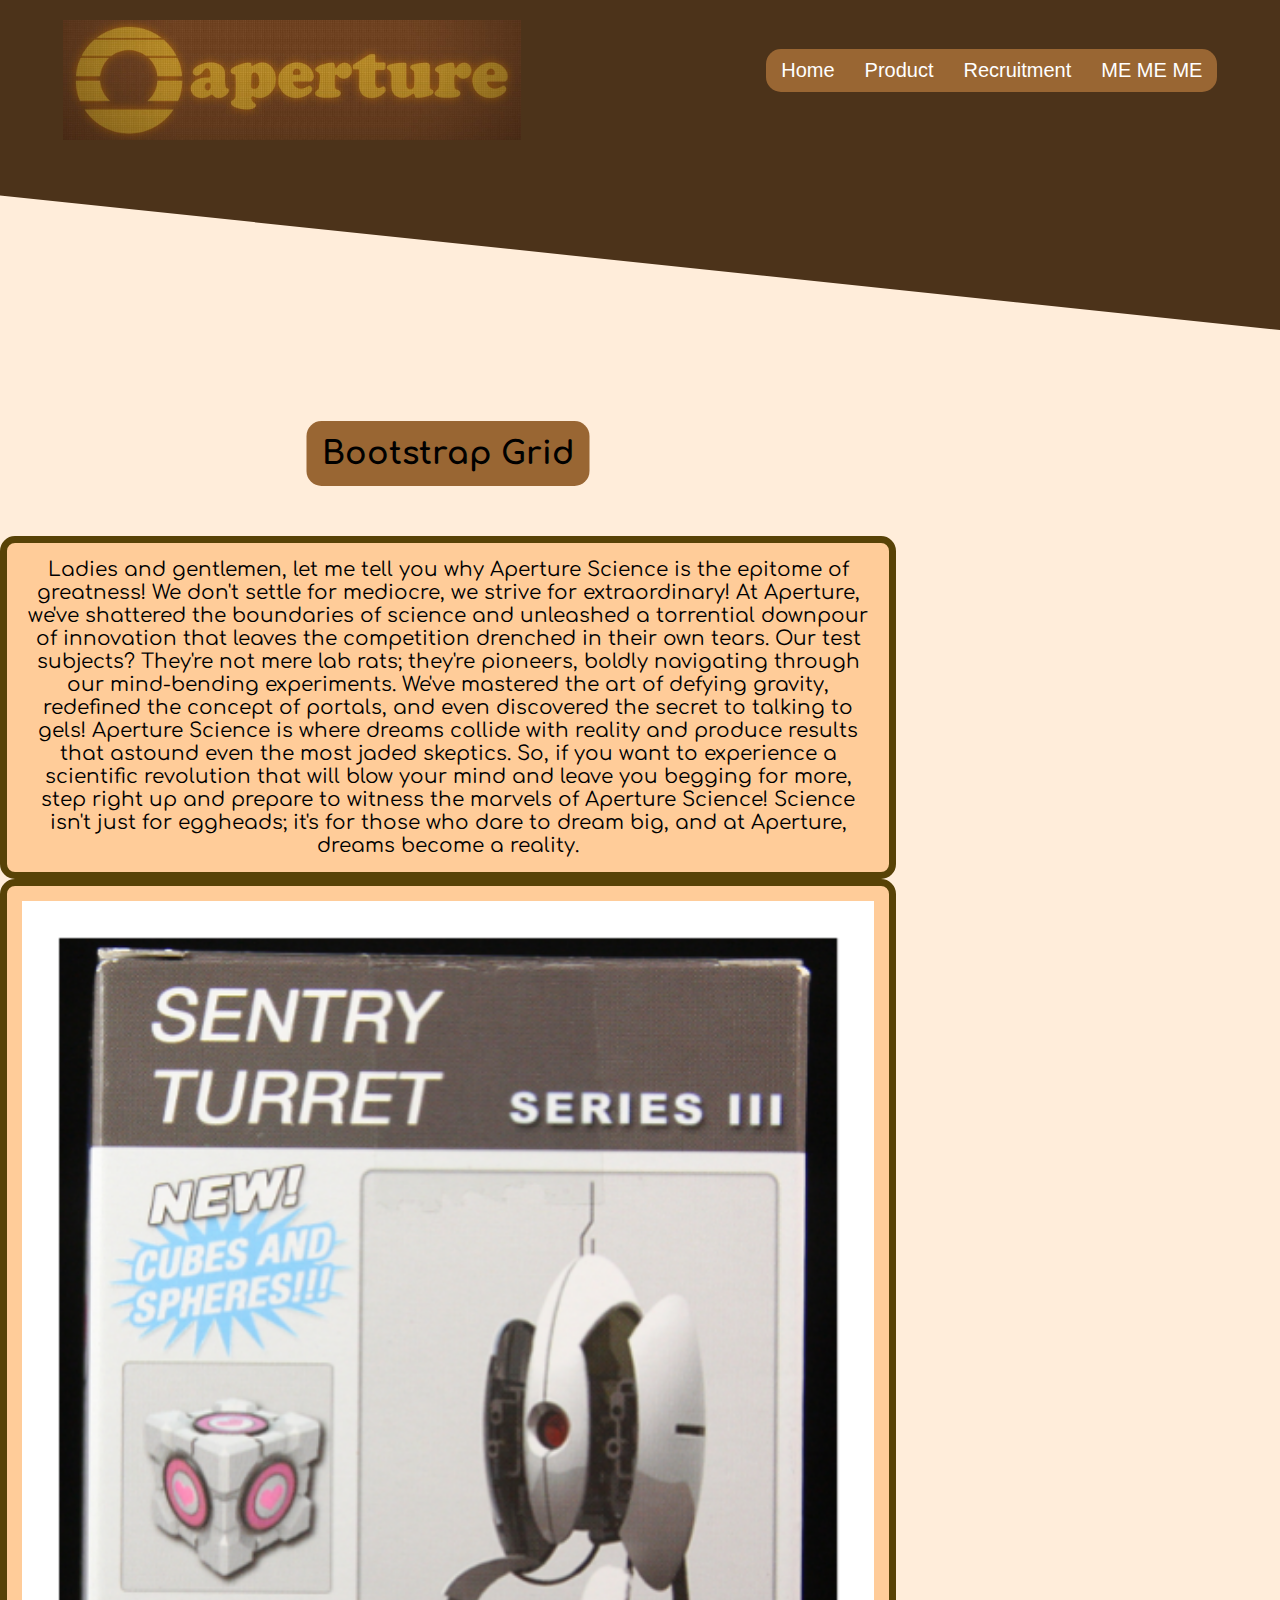
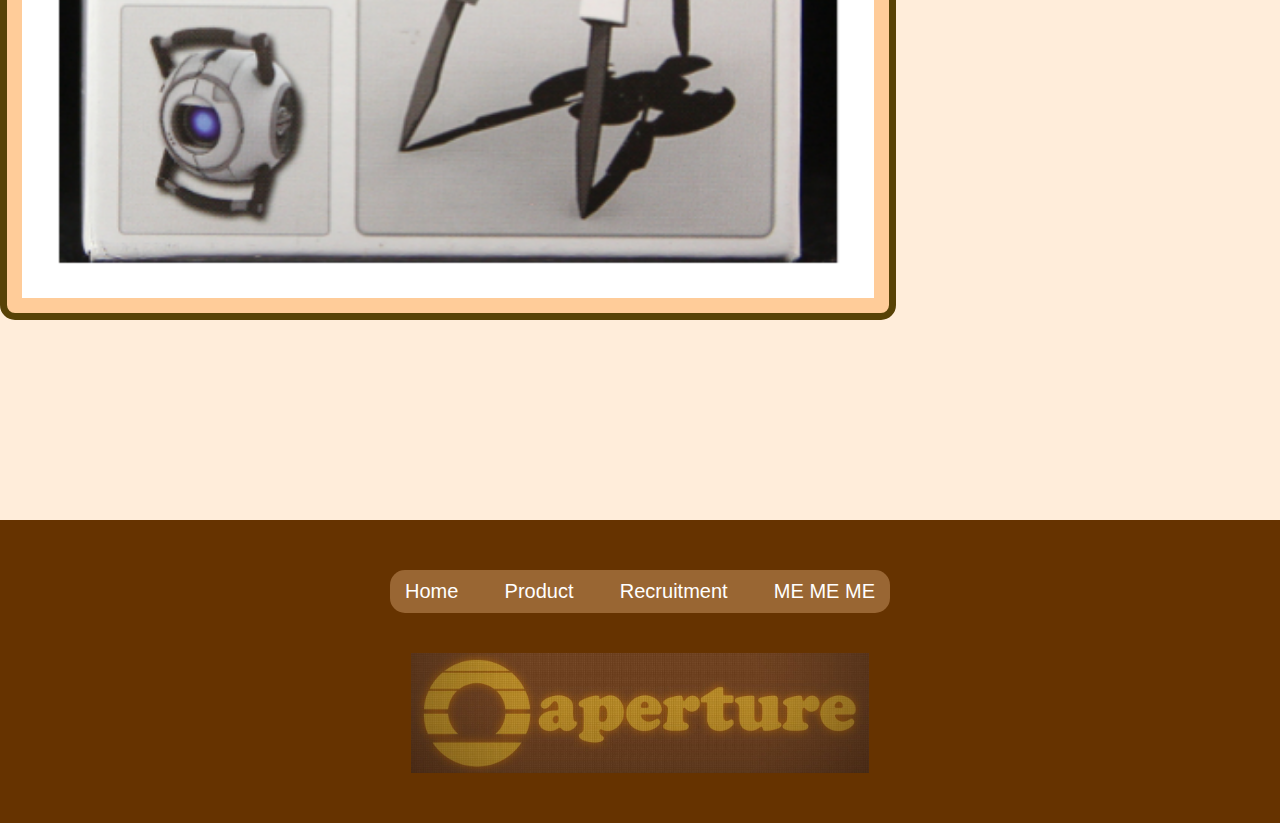
<file: index.html>
<html lang="en">

    <head>
        <meta charset="UTF-8">
        <meta http-equiv="X-UA-Compatible" content="IE=edge">
        <meta name="viewport" content="width=device-width, initial-scale=1.0">
        <title>Aperture Science Labratories</title>
        <link href="https://cdn.jsdelivr.net/npm/bootstrap@5.3.0-alpha3/dist/css/bootstrap.min.css" rel="stylesheet" integrity="sha384-KK94CHFLLe+nY2dmCWGMq91rCGa5gtU4mk92HdvYe+M/SXH301p5ILy+dN9+nJOZ" crossorigin="anonymous">    
        <link rel="preconnect" href="https://fonts.googleapis.com">
        <link rel="preconnect" href="https://fonts.gstatic.com" crossorigin>
        <link href="https://fonts.googleapis.com/css2?family=Comfortaa:wght@300&display=swap" rel="stylesheet">

        <link rel="stylesheet" href="css_orgiansed/supercool.css">
        <link rel="stylesheet" href="css_orgiansed/product.css">
        <link rel="stylesheet" href="css_orgiansed/responsive.css">


        <link rel="icon" type="image/x-icon" href="img/aperture.png">
        <!-- https://theportalwiki.com/wiki/Aperture_Science -->

        <style>
            .header {
               text-align: center;
               width: 500px; 
               background-color: blue;
               margin: 0;
               padding: 0;
            }

            .headerelement {
                background-color: black;
                margin: 0;
                padding: 0;
            }            
        </style>
    </head>
    

    <body>
        <div class="skewed-header">
            <div class="header-bg" style="background-color: #996633;"></div>
    
            <div class="skewed-header-wrapper">
                <div class="skewed-header-content">
                    <div class="heading-wrapper">
                        <img src="img/aperturelogo.jpg" height="120px" alt="Logo">
                    </div>
    
                    <div class="links-wrapper">
                        <div class="nav-link">
                            <a href="index.html">Home</a>
                        </div>
                        <div class="nav-link">
                            <a href="product.html">Product</a>
                        </div>
    
                        <div class="nav-link">
                            <a href="recrutment.html">Recruitment</a>
                        </div>
                        
                        <div class="nav-link">
                            <a href="cave.html">ME ME ME</a>
                            
                        </div>
                    </div>
                </div>
            </div>
        </div>

        <div class="container-fluid articles">
            <h1 class="article-header">Bootstrap Grid</h1>
            <div class="row">
                <div class="col">
                    <article class="article">
                        Ladies and gentlemen, let me tell you why Aperture Science is the epitome of greatness! We don't settle for mediocre, we strive for extraordinary! At Aperture, we've shattered the boundaries of science and unleashed a torrential downpour of innovation that leaves the competition drenched in their own tears. Our test subjects? They're not mere lab rats; they're pioneers, boldly navigating through our mind-bending experiments. We've mastered the art of defying gravity, redefined the concept of portals, and even discovered the secret to talking to gels! Aperture Science is where dreams collide with reality and produce results that astound even the most jaded skeptics. So, if you want to experience a scientific revolution that will blow your mind and leave you begging for more, step right up and prepare to witness the marvels of Aperture Science! Science isn't just for eggheads; it's for those who dare to dream big, and at Aperture, dreams become a reality.                    </article>
                </div>
                <div class="col">
                    <article class="article">
                        <img src="img/APUTRER SCIENCE - Page 1.png" alt="">
                    </article>
                </div>
            </div>

        </div>

		<footer>
			<div class="bottom_nav_bar">
				<div class="links-wrapper">
					<div class="nav-link">
						<a href="index.html">Home</a>
					</div>
					<div class="nav-link">
						<a href="product.html">Product</a>
					</div>

					<div class="nav-link">
						<a href="#">Recruitment</a>
					</div>
					
					<div class="nav-link">
						<a href="#">ME ME ME</a>
					</div>
				</div>
				
			</div>
            <div class="logo">
				<img src="img/aperturelogo.jpg" height="120px" alt="logo">
			</div>
		</footer>

        </body>



    <script src="https://cdn.jsdelivr.net/npm/bootstrap@5.3.0-alpha3/dist/js/bootstrap.bundle.min.js" integrity="sha384-ENjdO4Dr2bkBIFxQpeoTz1HIcje39Wm4jDKdf19U8gI4ddQ3GYNS7NTKfAdVQSZe" crossorigin="anonymous"></script>
</html>
</file>
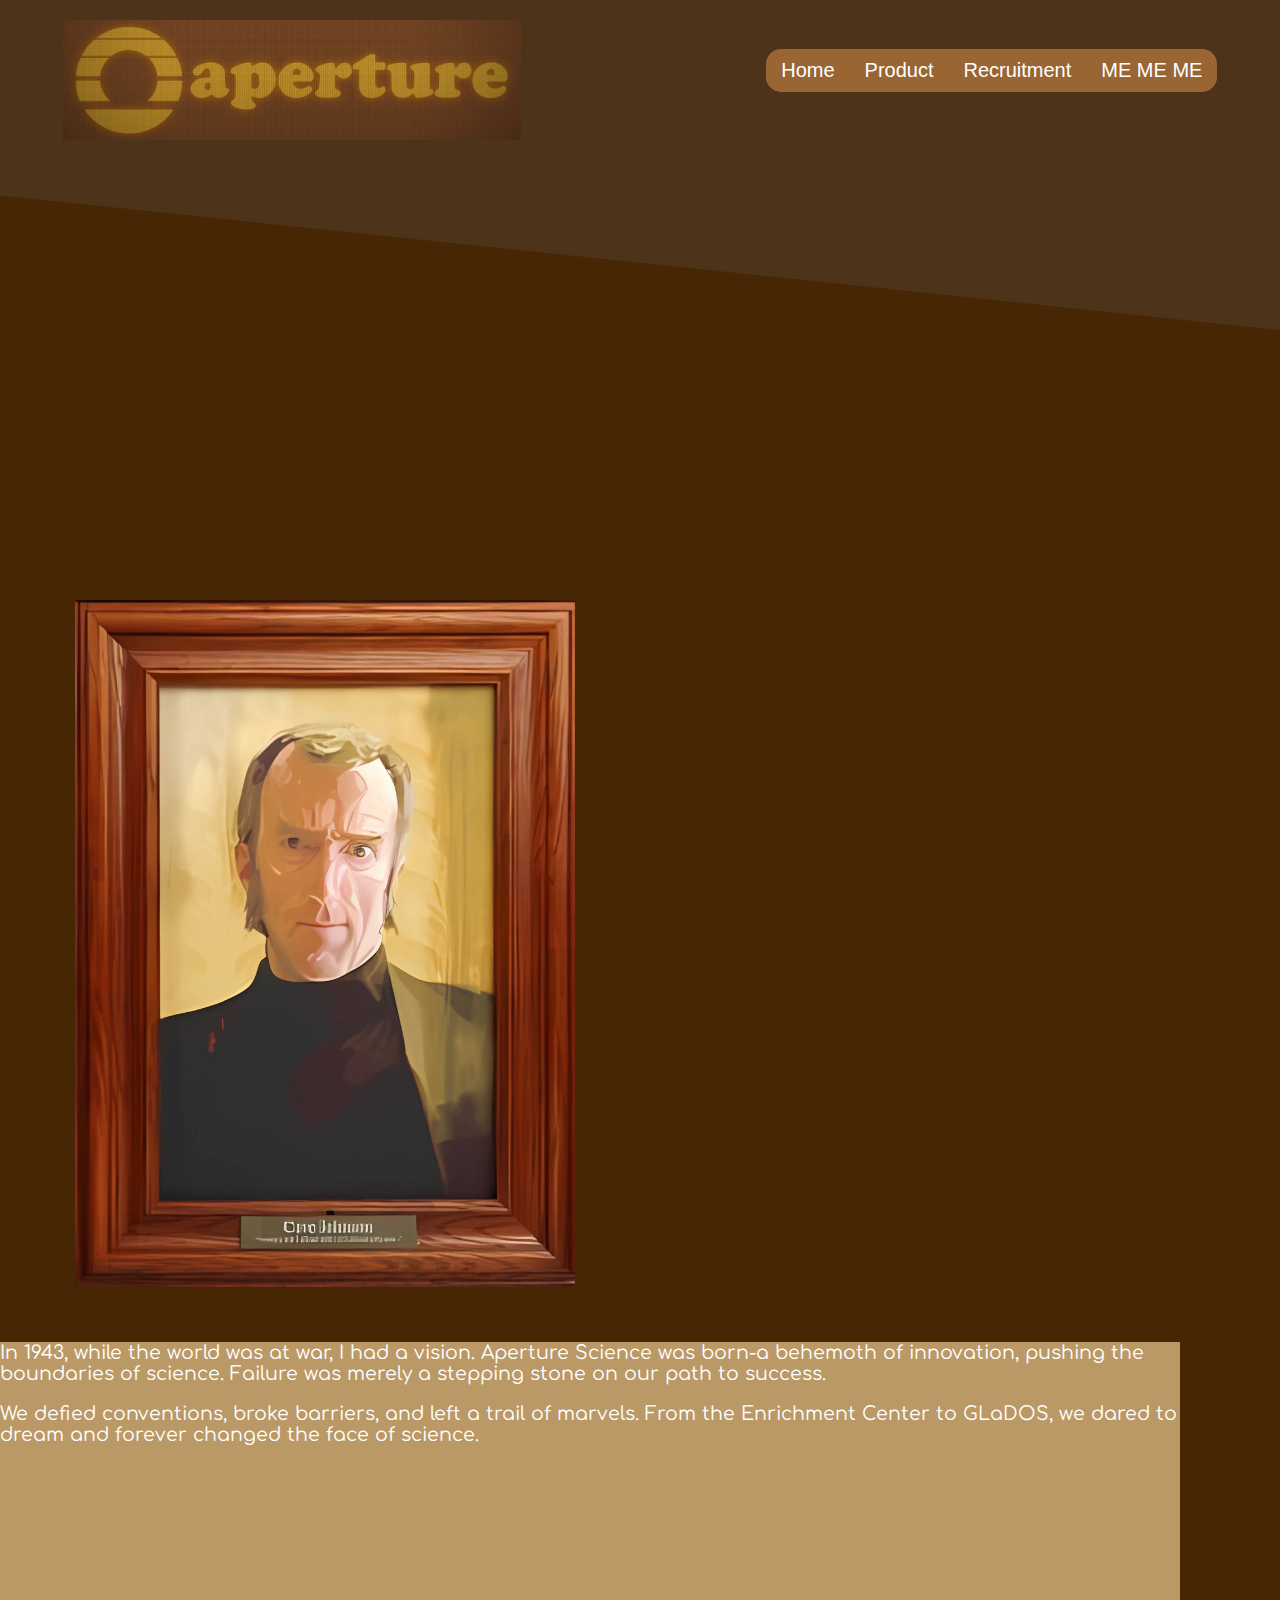
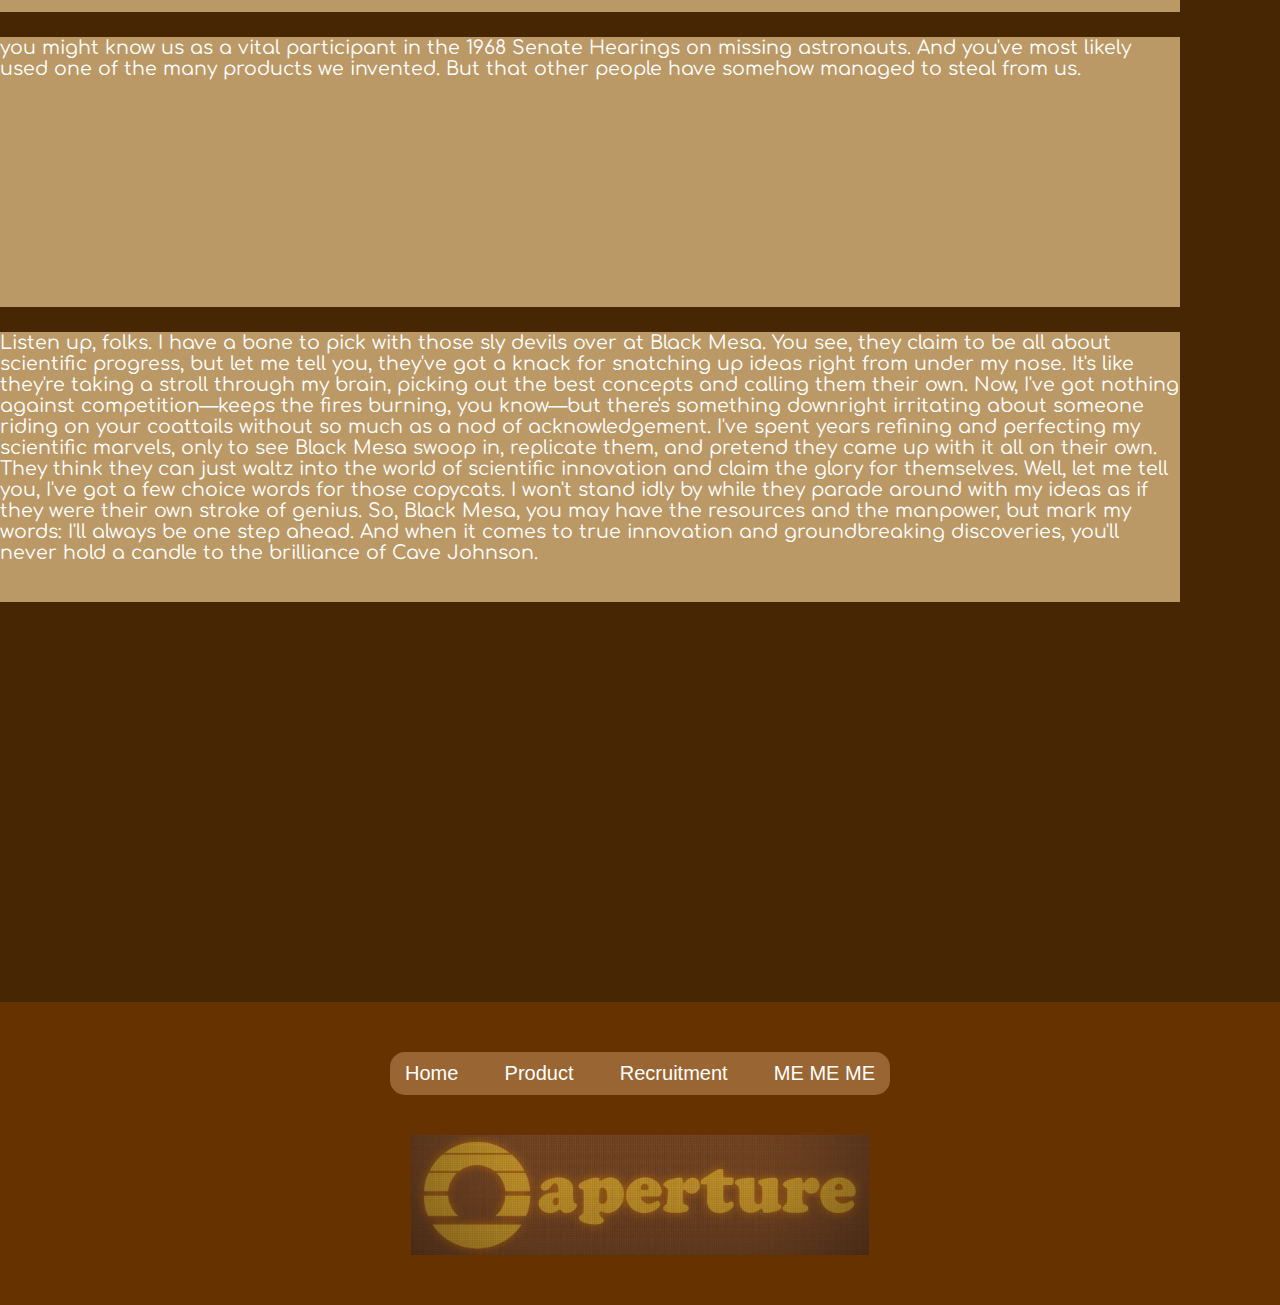
<file: cave.html>
<html lang="en">

<head>
  <meta charset="UTF-8">
  <meta http-equiv="X-UA-Compatible" content="IE=edge">
  <meta name="viewport" content="width=device-width, initial-scale=1.0">
  <title>Aperture Science Labratories</title>
  <meta name="author" content="Andrew Saunders">
  <link rel="preconnect" href="https://fonts.googleapis.com">
  <link rel="preconnect" href="https://fonts.gstatic.com" crossorigin>
  <link href="https://fonts.googleapis.com/css2?family=Comfortaa:wght@300&display=swap" rel="stylesheet">
  <link rel="icon" type="image/x-icon" href="img/aperture.png">

  <link href="https://cdn.jsdelivr.net/npm/bootstrap@5.3.0-alpha3/dist/css/bootstrap.min.css" rel="stylesheet"
    integrity="sha384-KK94CHFLLe+nY2dmCWGMq91rCGa5gtU4mk92HdvYe+M/SXH301p5ILy+dN9+nJOZ" crossorigin="anonymous">

  <link rel="stylesheet" href="css_orgiansed/supercool.css">
  <link rel="stylesheet" href="css_orgiansed/product.css">
  <link rel="stylesheet" href="css_orgiansed/responsive.css">
</head>


<body class="cavecolor">

  <header>


    <div class="skewed-header">
      <div class="header-bg" style="background-color: #996633;"></div>
  
      <div class="skewed-header-wrapper">

        <div class="skewed-header-content">

          <div class="heading-wrapper">
            <img src="img/aperturelogo.jpg" height="120px" alt="Logo">
          </div>
  
          <div class="links-wrapper">

            <div class="nav-link">
              <a href="index.html">Home</a>
            </div>

            <div class="nav-link">
              <a href="product.html">Product</a>
            </div>

            <div class="nav-link">
              <a href="recrutment.html">Recruitment</a>
            </div>
            
            <div class="nav-link">
              <a href="cave.html">ME ME ME</a>
            </div>

          </div>

        </div>
      </div>
    </div>
    
  </header>

  
  <div style="margin: 0px 0px 400px 0px;">
    <div class="row">
      <div class="col-1"></div>
      <div class="col">
        <img class="caveportrate" src="img/cave (1).jpg" alt="cave johnson">
      </div>
      <div class="col">
        <div class="cavetextdiv">
          <p>In 1943, while the world was at war, I had a vision. Aperture Science was born-a behemoth of innovation, pushing the boundaries of science. Failure was merely a stepping stone on our path to success.</p>
          <p>We defied conventions, broke barriers, and left a trail of marvels. From the Enrichment Center to GLaDOS, we dared to dream and forever changed the face of science.</p>
        </div>
        <div class="cavetextdiv">
          <p> you might know us as a vital participant in the 1968 Senate Hearings on missing astronauts. And you've most likely used one of the many products we invented. But that other people have somehow managed to steal from us.</p>
        </div>
        <div class="cavetextdiv">
          <p>Listen up, folks. I have a bone to pick with those sly devils over at Black Mesa. You see, they claim to be all about scientific progress, but let me tell you, they've got a knack for snatching up ideas right from under my nose. It's like they're taking a stroll through my brain, picking out the best concepts and calling them their own.

            Now, I've got nothing against competition—keeps the fires burning, you know—but there's something downright irritating about someone riding on your coattails without so much as a nod of acknowledgement. I've spent years refining and perfecting my scientific marvels, only to see Black Mesa swoop in, replicate them, and pretend they came up with it all on their own.
            
            They think they can just waltz into the world of scientific innovation and claim the glory for themselves. Well, let me tell you, I've got a few choice words for those copycats. I won't stand idly by while they parade around with my ideas as if they were their own stroke of genius.
            
            So, Black Mesa, you may have the resources and the manpower, but mark my words: I'll always be one step ahead. And when it comes to true innovation and groundbreaking discoveries, you'll never hold a candle to the brilliance of Cave Johnson.</p>
        </div>
      </div>
      <div class="col-1"></div>
    </div>
  </div>
  <footer>

			<div class="bottom_nav_bar">

				<div class="links-wrapper">

					<div class="nav-link">
						<a href="index.html">Home</a>
					</div>

					<div class="nav-link">
						<a href="product_page.html">Product</a>
					</div>

					<div class="nav-link">
						<a href="recrutment.html">Recruitment</a>
					</div>
					
					<div class="nav-link">
						<a href="cave.html">ME ME ME</a>
					</div>

				</div>

				

			</div>
			<div class="logo">

				<img src="img/aperturelogo.jpg" height="120px" alt="Logo">

			</div>
		</footer>
</body>



<script src="https://cdn.jsdelivr.net/npm/bootstrap@5.3.0-alpha3/dist/js/bootstrap.bundle.min.js"
  integrity="sha384-ENjdO4Dr2bkBIFxQpeoTz1HIcje39Wm4jDKdf19U8gI4ddQ3GYNS7NTKfAdVQSZe" crossorigin="anonymous"></script>

</html>
</file>
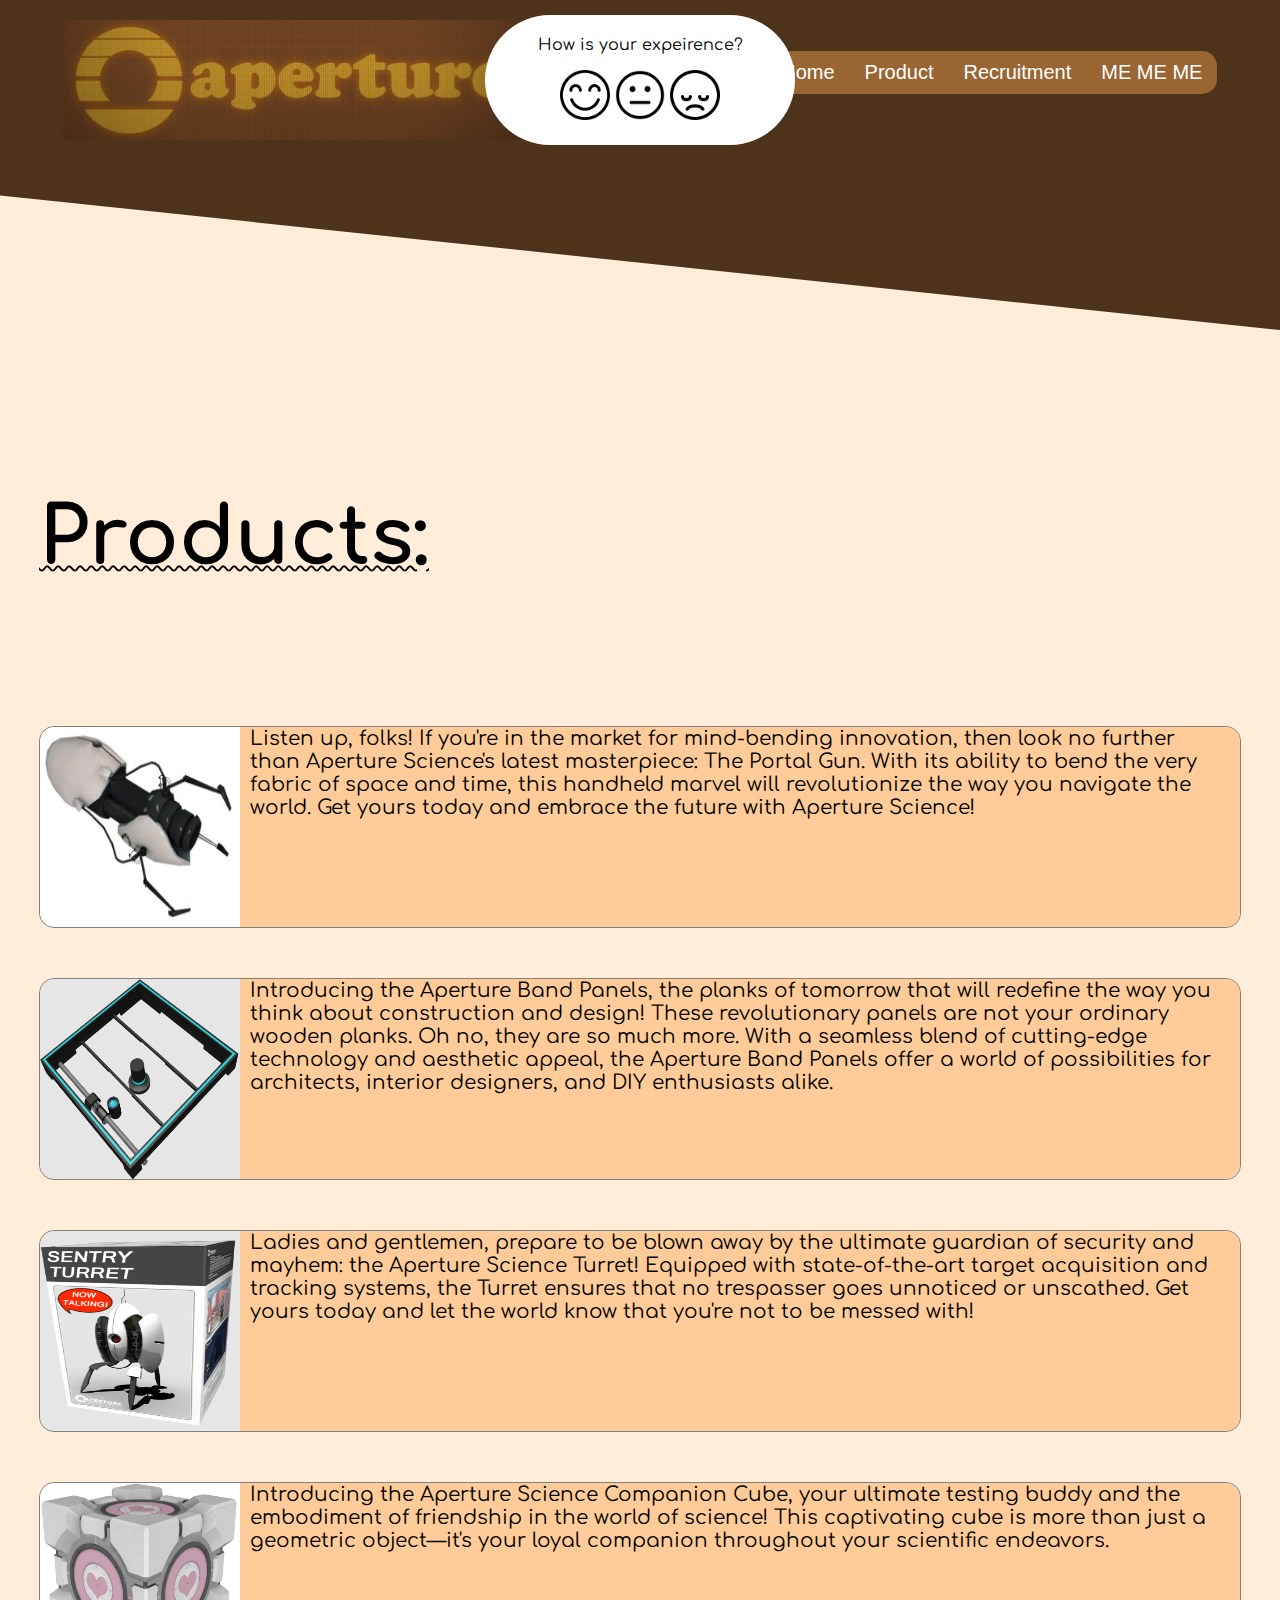
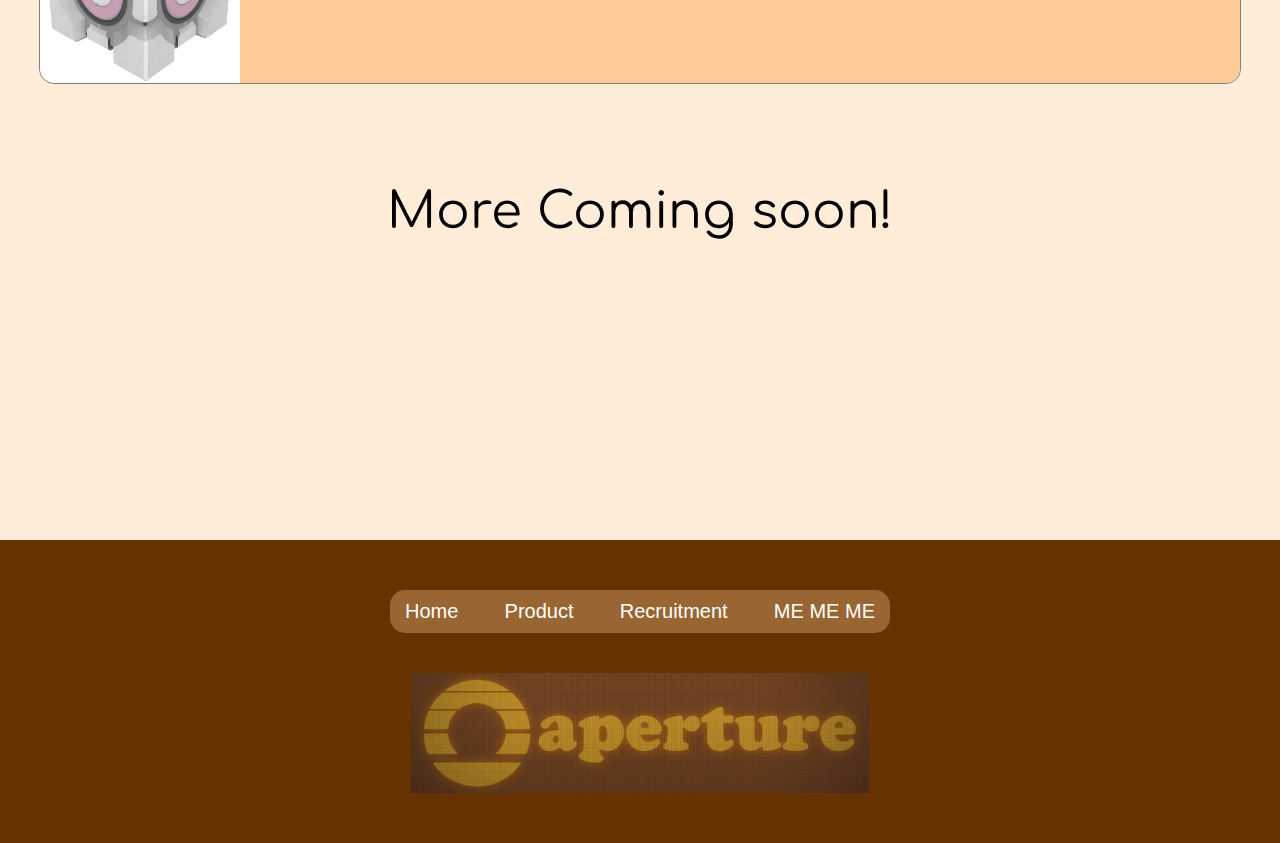
<file: product.html>
<!doctype html>
<html lang="en">
	<head>
		<meta charset="UTF-8">
		<title>Product</title>
		<meta http-equiv="X-UA-Compatible" content="IE=edge chrome=1">
		<meta name="viewport" content="width=device-width, initial-scale=1.0">

        <link href="https://cdn.jsdelivr.net/npm/bootstrap@5.3.0-alpha3/dist/css/bootstrap.min.css" rel="stylesheet" integrity="sha384-KK94CHFLLe+nY2dmCWGMq91rCGa5gtU4mk92HdvYe+M/SXH301p5ILy+dN9+nJOZ" crossorigin="anonymous">
        <link rel="preconnect" href="https://fonts.googleapis.com">
        <link rel="preconnect" href="https://fonts.gstatic.com" crossorigin>
        <link href="https://fonts.googleapis.com/css2?family=Comfortaa:wght@300&display=swap" rel="stylesheet">
		<link rel="icon" type="image/x-icon" href="img/aperture.png">
		 
		<link rel="stylesheet" href="css_orgiansed/supercool.css">
		<link rel="stylesheet" href="css_orgiansed/product.css"> 
		<link rel="stylesheet" href="css_orgiansed/responsive.css">
		<script src="javascript/javascript.js" defer></script>

		<!-- https://www.color-hex.com/color-palette/3045 -->
    </head>
    <body>
		<header>


			<div class="skewed-header">
				<div class="header-bg" style="background-color: #996633;"></div>
		
				<div class="skewed-header-wrapper">

					<div class="skewed-header-content">

						<div class="heading-wrapper">
							<img src="img/aperturelogo.jpg" height="120px" alt="Logo">
						</div>
		
						<div class="links-wrapper">

							<div class="nav-link">
								<a href="index.html">Home</a>
							</div>

							<div class="nav-link">
								<a href="product.html">Product</a>
							</div>

							<div class="nav-link">
								<a href="recrutment.html">Recruitment</a>
							</div>
							
							<div class="nav-link">
								<a href="cave.html">ME ME ME</a>
							</div>

						</div>

					</div>
				</div>
			</div>
			<div class="emotionArea container-fluid">
				<p> How is your expeirence? </p>

				<button style="all: unset; cursor: pointer;" onclick="response('happy')">
					<img src="img/003-happiness.png" alt="neutral" width="50">
				</button>

				<button style="all: unset; cursor: pointer;" onclick="response('neutral')">
					<img src="img/001-neutral-face.png" alt="neutral" width="50">
				</button>

				<button style="all: unset; cursor: pointer;" onclick="response('sad')">
					<img src="img/002-upset.png" alt="upset" width="50">
				</button>
				
			</div>
		</header>
		
		<main>

			<section>

				<h1 id="pro"> Products: </h1>

				<div class="products">
					<img src="img/Portal Gun.png" alt="Portal Gun">
						
					<div class="description">
						<p>Listen up, folks! If you're in the market for mind-bending innovation, then look no further than Aperture Science's latest masterpiece: The Portal Gun. With its ability to bend the very fabric of space and time, this handheld marvel will revolutionize the way you navigate the world. Get yours today and embrace the future with Aperture Science!</p>
					</div>
				</div>

				<div class="products">
					<img src="img/Panel.png" alt="Panel">

						
					<div class="description">
						<p>Introducing the Aperture Band Panels, the planks of tomorrow that will redefine the way you think about construction and design! These revolutionary panels are not your ordinary wooden planks. Oh no, they are so much more. With a seamless blend of cutting-edge technology and aesthetic appeal, the Aperture Band Panels offer a world of possibilities for architects, interior designers, and DIY enthusiasts alike.</p>
					</div>
				</div>

				<div class="products">

					<img src="img/Turret.png" alt="Turret">

						
					<div class="description">
						<p>Ladies and gentlemen, prepare to be blown away by the ultimate guardian of security and mayhem: the Aperture Science Turret! Equipped with state-of-the-art target acquisition and tracking systems, the Turret ensures that no trespasser goes unnoticed or unscathed. Get yours today and let the world know that you're not to be messed with!</p>
					</div>

				</div>

				<div class="products">
					<img src="img/WeightedCompanionCube.png" alt="Weighted Companion Cube">
						
					<div class="description">
						<p>Introducing the Aperture Science Companion Cube, your ultimate testing buddy and the embodiment of friendship in the world of science! This captivating cube is more than just a geometric object—it's your loyal companion throughout your scientific endeavors.</p>
					</div>
				</div>

				<div class="More-coming">
					<p>More Coming soon!</p>
				</div>

			</section>

		</main>

		<footer>

			<div class="bottom_nav_bar">

				<div class="links-wrapper">

					<div class="nav-link">
						<a href="index.html">Home</a>
					</div>

					<div class="nav-link">
						<a href="product_page.html">Product</a>
					</div>

					<div class="nav-link">
						<a href="recrutment.html">Recruitment</a>
					</div>
					
					<div class="nav-link">
						<a href="cave.html">ME ME ME</a>
					</div>

				</div>

				

			</div>
			<div class="logo">

				<img src="img/aperturelogo.jpg" alt="Logo">

			</div>
		</footer>

    </body>
</html>
</file>
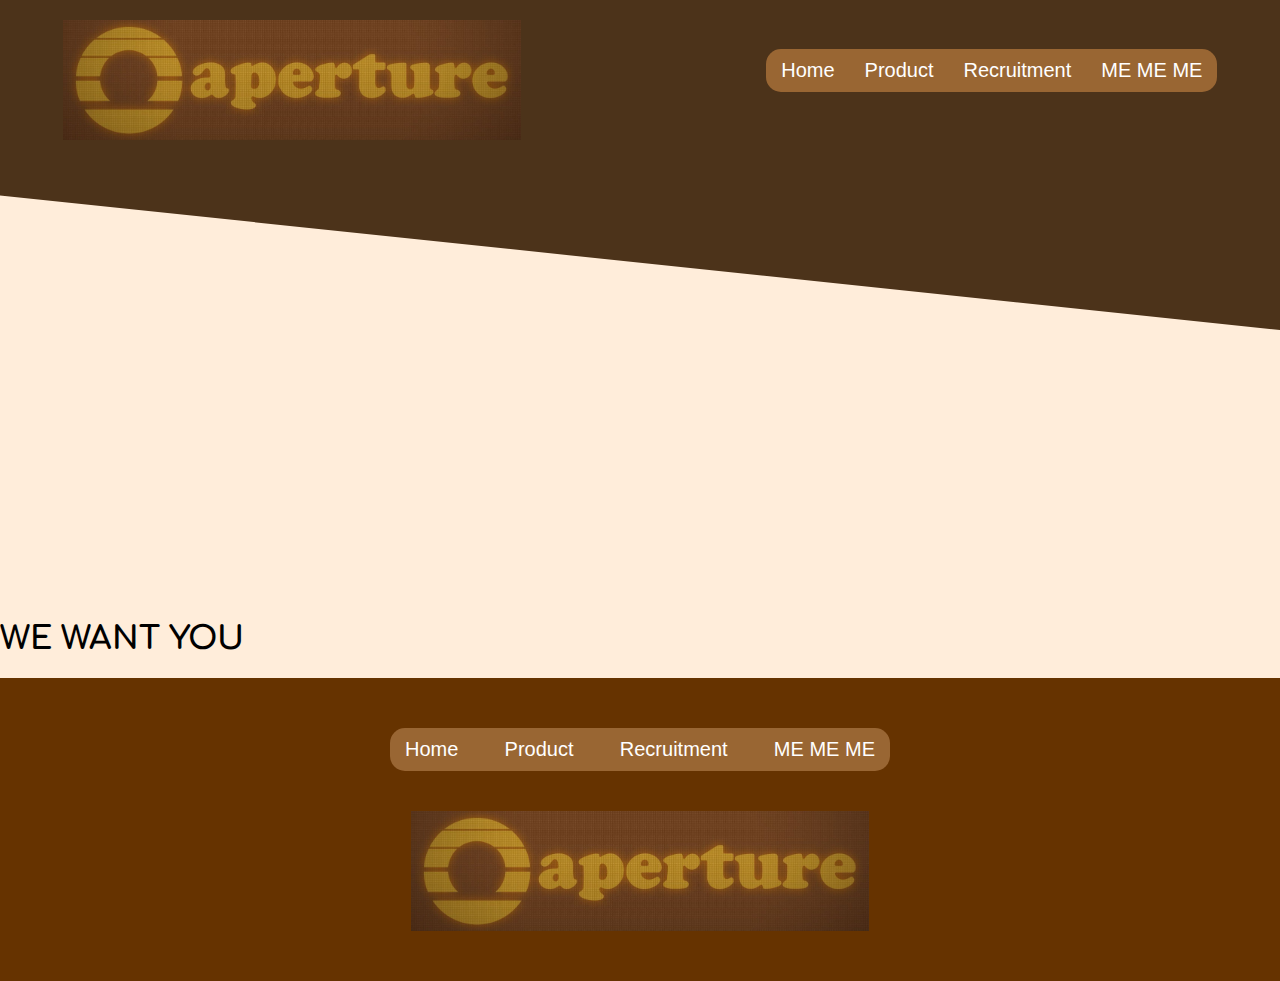
<file: recrutment.html>
<html lang="en">

<head>
  <meta charset="UTF-8">
  <meta http-equiv="X-UA-Compatible" content="IE=edge">
  <meta name="viewport" content="width=device-width, initial-scale=1.0">
  <title>Aperture Science Labratories</title>
  <meta name="author" content="Andrew Saunders">
  <link rel="preconnect" href="https://fonts.googleapis.com">
  <link rel="preconnect" href="https://fonts.gstatic.com" crossorigin>
  <link href="https://fonts.googleapis.com/css2?family=Comfortaa:wght@300&display=swap" rel="stylesheet">

  <link href="https://cdn.jsdelivr.net/npm/bootstrap@5.3.0-alpha3/dist/css/bootstrap.min.css" rel="stylesheet"
    integrity="sha384-KK94CHFLLe+nY2dmCWGMq91rCGa5gtU4mk92HdvYe+M/SXH301p5ILy+dN9+nJOZ" crossorigin="anonymous">

  <link rel="stylesheet" href="css_orgiansed/supercool.css">
   <link rel="stylesheet" href="css_orgiansed/product.css">
   <link rel="stylesheet" href="css_orgiansed/responsive.css">
 
</head>

<body>
    <header>
        <div class="skewed-header">
            <div class="header-bg" style="background-color: #996633;"></div>
    
            <div class="skewed-header-wrapper">
                <div class="skewed-header-content">
                    <div class="heading-wrapper">
                        <img src="img/aperturelogo.jpg" height="120px" alt="Logo">
                    </div>
    
                    <div class="links-wrapper">
                        <div class="nav-link">
                            <a href="index.html">Home</a>
                        </div>

                        <div class="nav-link">
                            <a href="product_page.html">Product</a>
                        </div>

                        <div class="nav-link">
                            <a href="recrutment.html">Recruitment</a>
                        </div>
                        
                        <div class="nav-link">
                            <a href="cave.html">ME ME ME</a>
                        </div>
                    </div>
                </div>
            </div>
        </div>
    </header>
    
    <div>
        <h1>WE WANT YOU</h1>
    </div>

    <script>


        var yes = prompt("WILL YOU JOIN US AT APURTURE SCINEC")
        yippe()
        function yippe(){
            if(yes == "yes" || yes == "y" || yes == "YES"){
                alert("CONGRATUATIONS, YOU HAVE BEEN SELECTED TO JOIN APUTER SCINECES TESTING DEPARTMENT!!")
                alert("when you have finished the testing you will be givin 60$")
                alert("cash")
            }
            else if(yes == "no" || yes == "NO" || yes == "n"){
                yes = prompt("are you sure")
                if(yes == "no" || yes == "NO" || yes == "n"){
                alert("CONGRATUATIONS, YOU HAVE BEEN SELECTED TO JOIN APUTER SCINECES TESTING DEPARTMENT!!")
                alert("when you have finished the testing you will be givin 60$")
                alert("cash")
            }
                else if(yes == "yes" || yes == "y" || yes == "YES"){
            }
                else{
                    alert("CONGRATUATIONS, YOU HAVE BEEN SELECTED TO JOIN APUTER SCINECES TESTING DEPARTMENT!!")
                    alert("a test ascosiate is comeing to colocet you")
                }
            }
            else{
                alert("CONGRATUATIONS, YOU HAVE BEEN SELECTED TO JOIN APUTER SCINECES TESTING DEPARTMENT!!")
                alert("a test ascosiate is comeing to colocet you")
            }
        }
    </script>
    <footer>

        <div class="bottom_nav_bar">

            <div class="links-wrapper">

                <div class="nav-link">
                    <a href="index.html">Home</a>
                </div>

                <div class="nav-link">
                    <a href="product_page.html">Product</a>
                </div>

                <div class="nav-link">
                    <a href="recrutment.html">Recruitment</a>
                </div>
                
                <div class="nav-link">
                    <a href="cave.html">ME ME ME</a>
                </div>

            </div>

            

        </div>
        <div class="logo">

            <img src="img/aperturelogo.jpg" height="120px" alt="Logo">

        </div>
    </footer>

    </body>

  

</html>
</file>
<file: css_orgiansed/supercool.css>
/* the begining of our really cool styles  */

/* sets up the standards  */
body {
  font-family: Comfortaa;
  color: black;
  background-color: #ffedda;
}

/* this is the caves portrate */
.caveportrate {
  max-width: 500px;
  margin:0px 50px 30px 75px;
}

/* this is the basic height for the 1960s logo */
.logo60s {
  height: 200px;
}

/* the background for the cave webpage */
.cavecolor {
  background-color: #472603;
}

/* this is does all of the styleing for the text on the cave page */
.cavetextdiv{
  height:30%;
  background-color:#bb9966;
  margin-top:25px;
  margin-right:100px;
  color:	#ffffff;
  font-size:19px;
}

.articles {
  position: relative;
  top: -200px;
  text-align: center;
  width: 70%;
}

.article {
  border: 7px solid 	#584206;
  padding: 15px;
  border-radius: 15px;
  background-color: #ffcc99;
  font-size: 20px;
}

.article > img {
  width: 100%;
  min-width: 300px;
}

.article-header {
  margin-bottom: 50px;
  background-color: #996633;
  width: fit-content;
  left: 50%;
  position: relative;
  transform: translate(-50%);
  padding: 15px;
  border-radius: 15px;
}
</file>
<file: css_orgiansed/product.css>
/* Main things */
body {
    margin:0;
    background-color: none;
}

/* Links */

.links-wrapper {
    display: flex;
    justify-content: space-between;
    align-items: center;
    background-color: #996633;
    border-radius: 15px;
    position: relative;
    right:-100px;
}
.links-wrapper > .nav-link {
    width: auto;
    margin: 10px;
    text-align: center;
	font-family: 'Montserrat', sans-serif;
	
}
.links-wrapper > .nav-link a{
	transition:0.5s;
	text-decoration: none;
    border-radius: 5px;
    padding: 5px;
}

a:link {
	color: white;
	font-size: 20px;
	text-decoration: none;
}

a:hover {
	color: pink;
	font-size: 20px;
	letter-spacing: 2px;
}

a:visited {
	color: white;
	font-size: 20px;
	text-decoration: none;
}

a:active {
	color: antiquewhite;
	font-size:20px;
}
/* Skewed header */

.skewed-header {
    position: relative;
    height: 600px;
    overflow: hidden;
}

.skewed-header > .header-bg {
    position: absolute;
    top: 0;
    bottom: 0;
    right: 0;
    left: 0;
    height: 55%;
    width: 100%;
    background-repeat:repeat-y;
    background-size: 100%;
    transform: skewY(6deg);
    transform-origin: top right;
    filter: brightness(50%);
}

.skewed-header > .skewed-header-wrapper {
    position: absolute;
    display: flex;
    justify-content: center;
    width: 100vw;
}

.skewed-header > .skewed-header-wrapper > .skewed-header-content{
    width: 1000px;
    display: flex;
    justify-content: space-around;
    align-items: center;
}

.skewed-header > .skewed-header-wrapper > .skewed-header-content > .heading-wrapper{
    margin-top: 20px;
    position: relative;
    left:-100px;
}

section{
    margin-bottom: 30px;
    position: relative;
    top: -180px;
}

section > #pro{
    display: flex;
    justify-content: left;
    padding: 20px 0px 90px 0px;
    font-size: 80px;
    text-decoration: 2px underline wavy black;
}

main {
    padding: 0px 0px 40px 0px;
    display: grid;
    justify-content: center;
}

section > .products {
    display: grid;
    justify-content: center;
    grid-template-columns: 200px 1000px;
    grid-template-rows: auto;
    margin-bottom: 50px;
    border: 1px solid grey;
    border-radius: 15px;
}

.emotionArea {
    width: 300px;
    height: 120px;
    padding: 5px;
    background-color: white;
    border-radius: 100px;
    position: absolute;
    top: 15px;
    left: 50%;
    transform: translate(-50%);
    text-align: center;
    animation: fall 0.5s ease-out 0s 1 normal forwards;
    position: fixed;
    z-index: 10;
}

@keyframes fall {
    from {
        top: -150px;
    }
    to {
        top: 15px;
    }

}

section > .products > .description {
    display: flex;
    text-align: left;
    background-color: #ffcc99;
    width: auto;
    border-top-right-radius: 15px;
    border-bottom-right-radius: 15px;
    padding-left: 10px;
    padding-right: 10px;
    
}
section > .products > .description > p {
    font-size: 20px;
    height: 200px;
    margin:0;

}

section > .products > img {
    display: flex;
    height: 200px;
    width: 100%;
    margin:0;
    border-top-left-radius: 15px;
    border-bottom-left-radius: 15px;
}
section > .More-coming {
    display: flex;
    justify-content: center;
    font-size: 50px;
    padding-bottom: -90px;
}

footer {
    background-color: #663300;
    padding: 50px 0px 50px 0px;
    
}
footer > .logo { 
    display: flex;
    justify-content: center; 
    margin: 40px 0px 0px 0px;

}
footer > .logo > img {
   height: 120px;
}

footer > .bottom_nav_bar {
    display: grid;
    position: relative;
    right: 100px;
    justify-content: center;
    grid-template-columns: 500px;
    margin-bottom: 40px;
}
</file>
<file: css_orgiansed/responsive.css>
@media screen and (max-width:776px){
    
    /* Product.html */
    .links-wrapper {
        flex-direction: column;
        margin-bottom: 20px;
        position: relative;
        right:auto;

    }

    .links-wrapper > .nav-link {
        margin-top: 10px;
        margin-bottom: 10px;
        font-size: 1.5em;
        width: 100%;
    }
    
    .skewed-header > .skewed-header-wrapper > .skewed-header-content {
        flex-direction: column;
		width: auto;    
    }

    .skewed-header > .skewed-header-wrapper > .skewed-header-content > .heading-wrapper{
        margin-top: 20px;
        margin-bottom: 20px;
        position: relative;
        left: auto;
    }

    .skewed-header > .skewed-header-wrapper > .skewed-header-content > .heading-wrapper > img {
        height: 90px;
    }

    .skewed-header > .header-bg {
        height: 75%;
		width: auto;
    }

    section{
        position: relative;
        top: -180px;
    }

    section > #pro{
        display: flex;
        justify-content: center;
    }

    section > .products{
        display: flex;
        flex-direction: column;
        width: 300px;
        position: relative;
        left: 100px;
    }

    section > .products > .description {
        display: flex;
        text-align: center;
        justify-content: center;
        border-top-right-radius: 0px;
        border-bottom-left-radius: 15px;
        border-bottom-right-radius: 15px;
        height: auto;
        padding-bottom: 310px;
        

    }

    section > .products > img {
        border-top-left-radius: 15px;
        border-top-right-radius: 15px;
        border-bottom-left-radius: 0px;
    }
    section > .More-coming {
        text-align: center;
    }

    footer > .bottom_nav_bar{
        display: flex;
        flex-direction: column;
        justify-content: center;
        margin-bottom: 20px;
        position: relative;
        right: auto;
        width: 200px;
    }

    footer > .bottom_nav_bar > .links-wrapper{
        display: flex;
        justify-content: center;
        position: relative;
        left: 145px;
    }
    footer > .logo { 
       padding-bottom: 50px;
    }
    footer > .logo > img{
        height: 90px;
    }
    /* Product.html */
    /* Cave.html */
    div.row > .col > img{
        height: 450px;
    }
}
/* this is used for the logo on the 60s page */
@media screen and (max-width:1200px){
    .links-wrapper {
        margin-bottom: 20px;
        position: relative;
        right:auto; 
    }   
    .skewed-header > .skewed-header-wrapper > .skewed-header-content{
        flex-direction: column;
        
    }
    .skewed-header > .skewed-header-wrapper > .skewed-header-content > .heading-wrapper{
        margin-bottom: 30px;
        position: relative;
        left: auto;
    }
    .skewed-header > .skewed-header-wrapper > .skewed-header-content > .heading-wrapper > img{
        margin-top: 0;
    }
    section > .products{
        grid-template-columns: 200px 500px;
    }
    section > .products > .description > p {
        font-size: 15px;
    }



    section > .More-coming {
        font-size: 20px;
    }

    footer > .bottom_nav_bar > .links-wrapper{
        display: flex;
        justify-content: center;
    }
    footer > .bottom_nav_bar {
        display: flex;
        position: relative;
        right: auto;
    }
}
</file>
